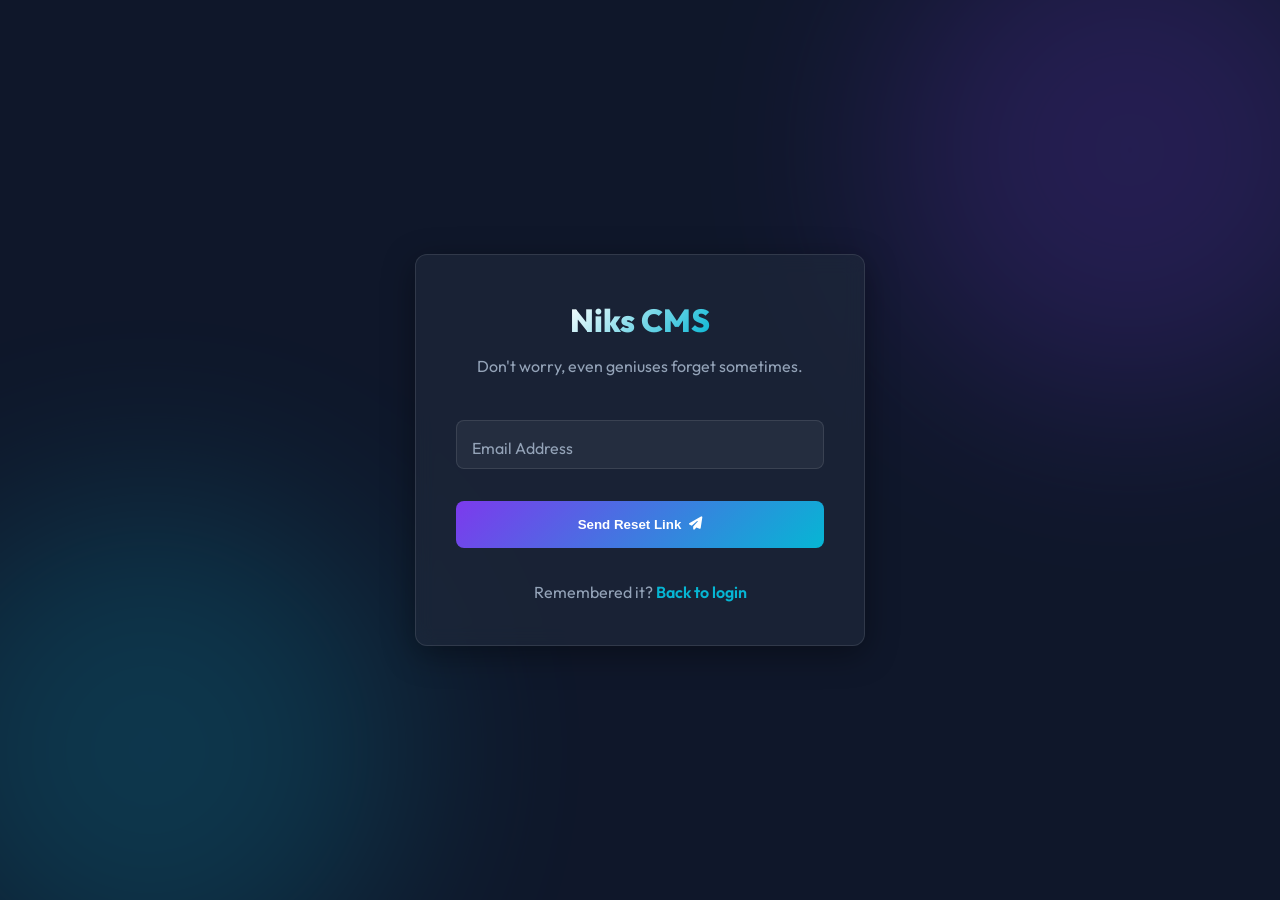
<file: auth/forgot-password.html>
<!DOCTYPE html>
<html lang="en">
<head>
    <meta charset="UTF-8">
    <meta name="viewport" content="width=device-width, initial-scale=1.0">
    <title>Forgot Password | Niks Blog CMS</title>
    
    <link rel="preconnect" href="https://fonts.googleapis.com">
    <link rel="preconnect" href="https://fonts.gstatic.com" crossorigin>
    <link href="https://fonts.googleapis.com/css2?family=Outfit:wght@300;400;500;600;700;800&display=swap" rel="stylesheet">
    <link rel="stylesheet" href="https://cdnjs.cloudflare.com/ajax/libs/font-awesome/6.4.0/css/all.min.css">
    
    <link rel="stylesheet" href="../css/style.css">
    <style>
        body { min-height: 100vh; display: flex; align-items: center; justify-content: center; }
        .auth-container { width: 100%; max-width: 450px; padding: 2.5rem; }
        .form-group { margin-bottom: 2rem; position: relative; }
        .form-input { width: 100%; padding: 1rem; background: rgba(255,255,255,0.05); border: 1px solid var(--glass-border); border-radius: var(--radius-sm); color: white; outline: none; transition: var(--transition); }
        .form-input:focus { border-color: var(--primary); background: rgba(255,255,255,0.1); }
        .floating-label { position: absolute; left: 1rem; top: 1rem; color: var(--text-secondary); pointer-events: none; transition: var(--transition); }
        .form-input:focus + .floating-label, .form-input:not(:placeholder-shown) + .floating-label { top: -1.5rem; left: 0.2rem; font-size: 0.85rem; color: var(--accent); }
    </style>
</head>
<body>
    <div class="gradient-bg">
        <div class="gradient-sphere sphere-1"></div>
        <div class="gradient-sphere sphere-2"></div>
    </div>

    <div class="auth-container glass-card animate-fade">
        <div style="text-align: center; margin-bottom: 2.5rem;">
            <a href="../index.html" class="logo" style="font-size: 2rem;">Niks CMS</a>
            <p style="color: var(--text-secondary); margin-top: 0.5rem;">Don't worry, even geniuses forget sometimes.</p>
        </div>

        <form id="forgotForm">
            <div class="form-group">
                <input type="email" id="email" class="form-input" placeholder=" " required>
                <label class="floating-label">Email Address</label>
            </div>
            
            <button type="submit" class="btn btn-primary" style="width: 100%; justify-content: center; padding: 1rem;">
                Send Reset Link <i class="fas fa-paper-plane"></i>
            </button>
        </form>

        <div style="text-align: center; margin-top: 2rem; color: var(--text-secondary);">
            Remembered it? <a href="login.html" style="color: var(--accent); font-weight: 600;">Back to login</a>
        </div>
    </div>

    <script type="module">
        import { initCommon } from '../js/common.js';
        import { state } from '../js/state.js';
        initCommon(state);
        
        document.getElementById('forgotForm').addEventListener('submit', (e) => {
            e.preventDefault();
            alert('Password reset link sent to your email!');
            window.location.href = 'login.html';
        });
    </script>
</body>
</html>
</file>
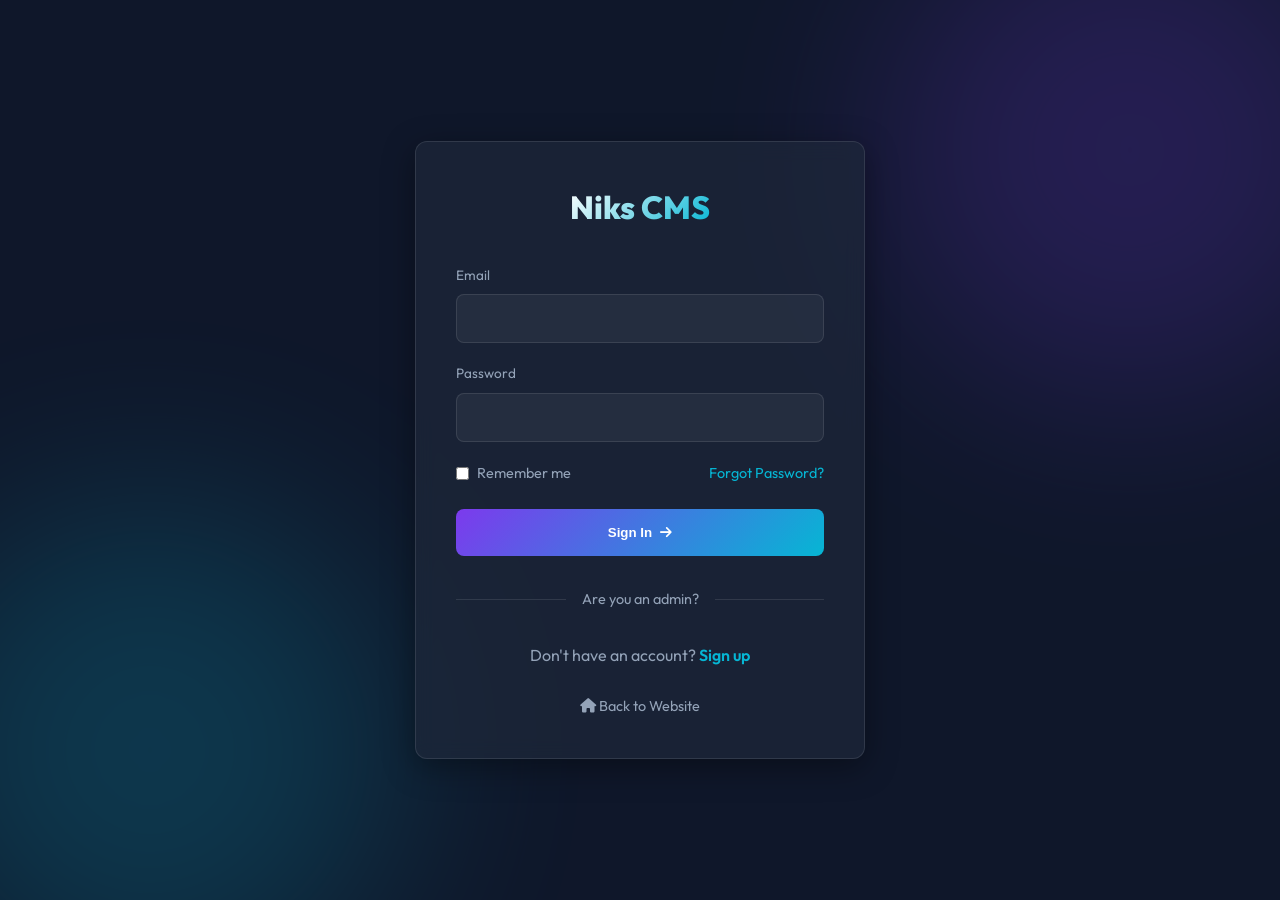
<file: auth/login.html>
<!DOCTYPE html>
<html lang="en">
<head>
    <meta charset="UTF-8">
    <meta name="viewport" content="width=device-width, initial-scale=1.0">
    <title>Login | Niks Blog CMS</title>

    <link rel="preconnect" href="https://fonts.googleapis.com">
    <link rel="preconnect" href="https://fonts.gstatic.com" crossorigin>
    <link href="https://fonts.googleapis.com/css2?family=Outfit:wght@300;400;500;600;700;800&display=swap" rel="stylesheet">
    <link rel="stylesheet" href="https://cdnjs.cloudflare.com/ajax/libs/font-awesome/6.4.0/css/all.min.css">

    <link rel="stylesheet" href="../css/style.css">
    <style>
        body {
            min-height: 100vh;
            display: flex;
            align-items: center;
            justify-content: center;
            padding: 2rem 1rem;
        }
        .auth-container {
            width: 100%;
            max-width: 450px;
            padding: 2.5rem;
        }
        .form-group {
            margin-bottom: 1.25rem;
        }
        .form-group label {
            display: block;
            font-size: 0.85rem;
            color: var(--text-secondary);
            margin-bottom: 0.5rem;
        }
        .form-input {
            width: 100%;
            padding: 1rem;
            background: rgba(255, 255, 255, 0.05);
            border: 1px solid var(--glass-border);
            border-radius: var(--radius-sm);
            color: white;
            outline: none;
            transition: var(--transition);
        }
        .form-input::placeholder {
            color: transparent;
        }
        .form-input:focus {
            border-color: var(--primary);
            background: rgba(255, 255, 255, 0.1);
        }
        .form-input:focus::placeholder {
            color: var(--text-secondary);
            opacity: 0.6;
        }
        .auth-divider {
            display: flex;
            align-items: center;
            gap: 1rem;
            margin: 2rem 0;
            color: var(--text-secondary);
            font-size: 0.9rem;
        }
        .auth-divider::before,
        .auth-divider::after {
            content: '';
            flex: 1;
            height: 1px;
            background: var(--glass-border);
        }
        .admin-toggle {
            background: none;
            border: none;
            color: var(--text-secondary);
            font: inherit;
            font-size: 0.9rem;
            cursor: pointer;
            padding: 0;
            transition: var(--transition);
        }
        .admin-toggle:hover {
            color: var(--accent);
        }
        .admin-toggle.active {
            color: var(--primary);
            font-weight: 600;
        }
        #adminPanel {
            display: none;
        }
        #adminPanel.visible {
            display: block;
        }
        .user-only {
            display: block;
        }
        body.admin-mode .user-only {
            display: none;
        }
    </style>
</head>
<body>
    <div class="gradient-bg">
        <div class="gradient-sphere sphere-1"></div>
        <div class="gradient-sphere sphere-2"></div>
    </div>

    <div class="auth-container glass-card animate-fade">
        <div style="text-align: center; margin-bottom: 2rem;">
            <a href="../index.html" class="logo" style="font-size: 2rem;">Niks CMS</a>
        </div>

        <form id="loginForm" autocomplete="off">
            <div class="form-group user-field">
                <label for="email" id="emailLabel">Email</label>
                <input type="email" id="email" class="form-input" name="email" required autocomplete="off">
            </div>
            <div class="form-group">
                <label for="password">Password</label>
                <input type="password" id="password" class="form-input" name="password" required autocomplete="new-password">
            </div>

            <div class="user-only" style="display: flex; justify-content: space-between; align-items: center; margin-bottom: 1.5rem; font-size: 0.9rem;">
                <label style="display: flex; align-items: center; gap: 0.5rem; color: var(--text-secondary);">
                    <input type="checkbox" id="rememberMe"> Remember me
                </label>
                <a href="forgot-password.html" style="color: var(--accent);">Forgot Password?</a>
            </div>

            <button type="submit" class="btn btn-primary" id="submitBtn" style="width: 100%; justify-content: center; padding: 1rem;">
                Sign In <i class="fas fa-arrow-right"></i>
            </button>
        </form>

        <div class="auth-divider">
            <button type="button" class="admin-toggle" id="adminToggle" aria-expanded="false">
                Are you an admin?
            </button>
        </div>

        <div id="adminPanel">
            <button type="button" class="btn btn-primary" id="adminSubmitBtn" style="width: 100%; justify-content: center; padding: 1rem;">
                <i class="fas fa-shield-alt"></i> Admin Sign In
            </button>
            <button type="button" class="admin-toggle" id="backToUserBtn" style="width: 100%; margin-top: 1rem; text-align: center;">
                Back to user sign in
            </button>
        </div>

        <div class="user-only" style="text-align: center; margin-top: 2rem; color: var(--text-secondary);">
            Don't have an account? <a href="register.html" style="color: var(--accent); font-weight: 600;">Sign up</a>
        </div>

        <div style="text-align: center; margin-top: 1.5rem;">
            <a href="../index.html" style="color: var(--text-secondary); font-size: 0.9rem;">
                <i class="fas fa-home"></i> Back to Website
            </a>
        </div>
    </div>

    <script type="module">
        import { isValidEmail } from '../js/common.js';
        import { state } from '../js/state.js';

        const emailInput = document.getElementById('email');
        const passwordInput = document.getElementById('password');
        const rememberCheckbox = document.getElementById('rememberMe');
        const loginForm = document.getElementById('loginForm');
        const submitBtn = document.getElementById('submitBtn');
        const adminToggle = document.getElementById('adminToggle');
        const adminPanel = document.getElementById('adminPanel');
        const adminSubmitBtn = document.getElementById('adminSubmitBtn');
        const backToUserBtn = document.getElementById('backToUserBtn');
        const emailLabel = document.getElementById('emailLabel');

        let adminMode = false;

        emailInput.value = '';
        passwordInput.value = '';

        if (state.isAuthenticated()) {
            window.location.href = state.getDashboardPath(true);
        }

        function setAdminMode(on) {
            adminMode = on;
            document.body.classList.toggle('admin-mode', on);
            adminPanel.classList.toggle('visible', on);
            adminToggle.classList.toggle('active', on);
            adminToggle.setAttribute('aria-expanded', on ? 'true' : 'false');
            adminToggle.textContent = on ? 'Administrator sign in' : 'Are you an admin?';
            emailLabel.textContent = on ? 'Admin email' : 'Email';
            submitBtn.style.display = on ? 'none' : 'flex';
        }

        adminToggle.addEventListener('click', () => setAdminMode(!adminMode));
        backToUserBtn.addEventListener('click', () => setAdminMode(false));

        function redirectAfterLogin(user) {
            if (user.role === 'admin' || state.isAdmin()) {
                window.location.href = '../admin/dashboard.html';
                return;
            }
            if (rememberCheckbox.checked) {
                localStorage.setItem('niks_remember_email', emailInput.value.trim());
            } else {
                localStorage.removeItem('niks_remember_email');
            }
            window.location.href = '../user/dashboard.html';
        }

        loginForm.addEventListener('submit', (e) => {
            e.preventDefault();
            if (adminMode) {
                adminSubmitBtn.click();
                return;
            }

            const email = emailInput.value.trim();
            const password = passwordInput.value;

            if (!isValidEmail(email)) {
                alert('Please enter a valid email address.');
                return;
            }

            const user = state.login(email, password);
            if (user) {
                redirectAfterLogin(user);
            } else {
                alert('Invalid email or password. Please try again or sign up.');
            }
        });

        adminSubmitBtn.addEventListener('click', () => {
            const email = emailInput.value.trim();
            const password = passwordInput.value;

            if (!email || !password) {
                alert('Please enter your admin email and password.');
                return;
            }

            const user = state.login(email, password);
            if (user && state.isAdmin()) {
                window.location.href = '../admin/dashboard.html';
            } else {
                alert('Invalid administrator credentials.');
            }
        });
    </script>
</body>
</html>
</file>
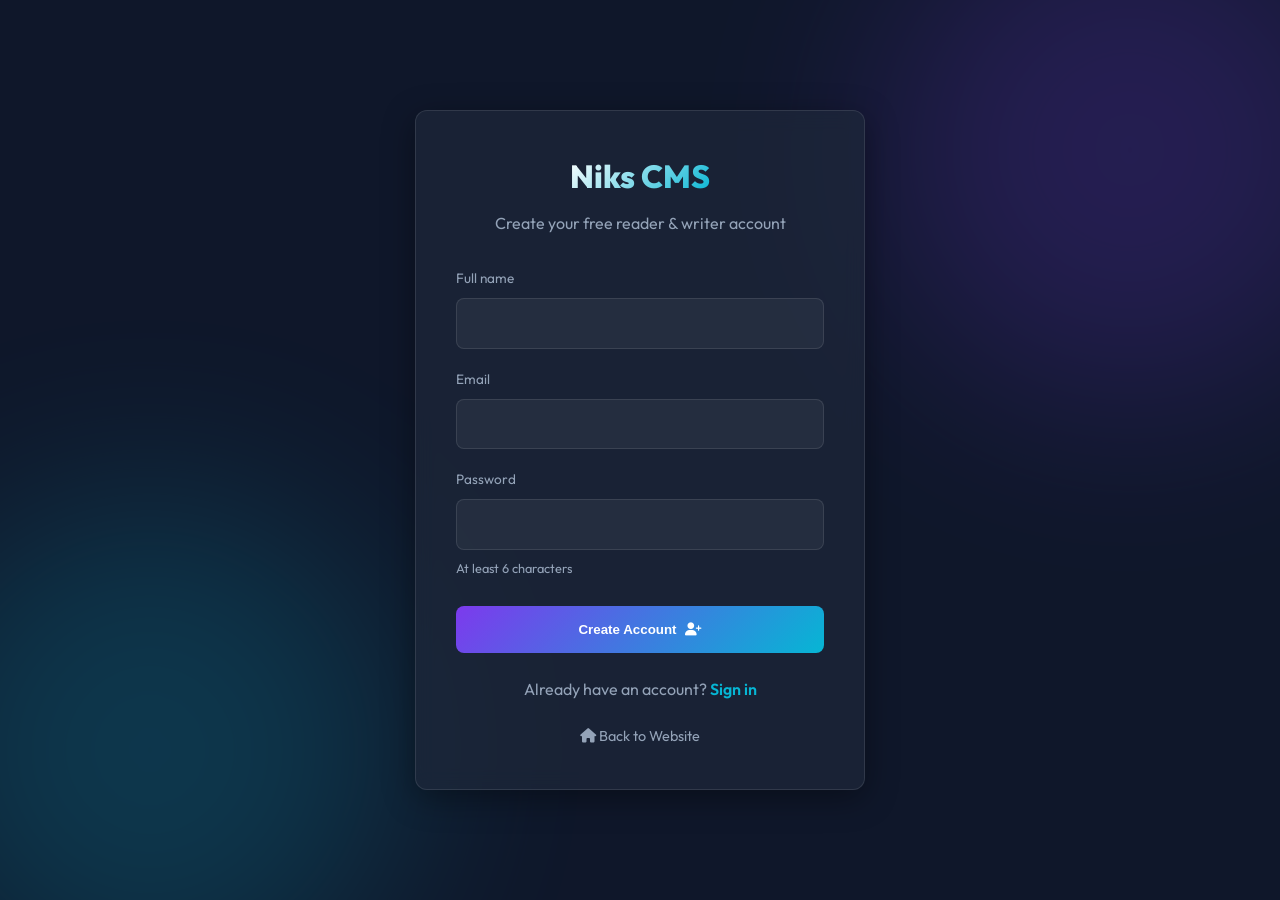
<file: auth/register.html>
<!DOCTYPE html>
<html lang="en">
<head>
    <meta charset="UTF-8">
    <meta name="viewport" content="width=device-width, initial-scale=1.0">
    <title>Create Account | Niks Blog CMS</title>

    <link rel="preconnect" href="https://fonts.googleapis.com">
    <link rel="preconnect" href="https://fonts.gstatic.com" crossorigin>
    <link href="https://fonts.googleapis.com/css2?family=Outfit:wght@300;400;500;600;700;800&display=swap" rel="stylesheet">
    <link rel="stylesheet" href="https://cdnjs.cloudflare.com/ajax/libs/font-awesome/6.4.0/css/all.min.css">
    <link rel="stylesheet" href="../css/style.css">
    <style>
        body { min-height: 100vh; display: flex; align-items: center; justify-content: center; padding: 2rem 1rem; }
        .auth-container { width: 100%; max-width: 450px; padding: 2.5rem; }
        .form-group { margin-bottom: 1.25rem; }
        .form-group label { display: block; font-size: 0.85rem; color: var(--text-secondary); margin-bottom: 0.5rem; }
    </style>
</head>
<body>
    <div class="gradient-bg">
        <div class="gradient-sphere sphere-1"></div>
        <div class="gradient-sphere sphere-2"></div>
    </div>

    <div class="auth-container glass-card animate-fade">
        <div style="text-align: center; margin-bottom: 2rem;">
            <a href="../index.html" class="logo" style="font-size: 2rem;">Niks CMS</a>
            <p class="text-muted" style="margin-top: 0.5rem;">Create your free reader & writer account</p>
        </div>

        <form id="registerForm" autocomplete="off">
            <div class="form-group">
                <label for="name">Full name</label>
                <input type="text" id="name" class="form-input-pro" required autocomplete="name">
            </div>
            <div class="form-group">
                <label for="email">Email</label>
                <input type="email" id="email" class="form-input-pro" required autocomplete="email">
            </div>
            <div class="form-group">
                <label for="password">Password</label>
                <input type="password" id="password" class="form-input-pro" required autocomplete="new-password" minlength="6">
                <p class="text-muted" style="font-size: 0.8rem; margin-top: 0.5rem;">At least 6 characters</p>
            </div>

            <button type="submit" class="btn btn-primary" style="width: 100%; justify-content: center; padding: 1rem; margin-top: 0.5rem;">
                Create Account <i class="fas fa-user-plus"></i>
            </button>
        </form>

        <div style="text-align: center; margin-top: 1.5rem; color: var(--text-secondary);">
            Already have an account? <a href="login.html" style="color: var(--accent); font-weight: 600;">Sign in</a>
        </div>

        <div style="text-align: center; margin-top: 1.25rem;">
            <a href="../index.html" class="text-muted" style="font-size: 0.9rem;"><i class="fas fa-home"></i> Back to Website</a>
        </div>
    </div>

    <script type="module">
        import { isValidEmail } from '../js/common.js';
        import { state } from '../js/state.js';

        if (state.isAuthenticated()) {
            window.location.href = '../user/dashboard.html';
        }

        document.getElementById('registerForm').addEventListener('submit', (e) => {
            e.preventDefault();
            const username = document.getElementById('name').value.trim();
            const email = document.getElementById('email').value.trim();
            const password = document.getElementById('password').value;

            if (!username) {
                alert('Please enter your full name.');
                return;
            }
            if (!isValidEmail(email)) {
                alert('Please enter a valid email address.');
                return;
            }
            if (password.length < 6) {
                alert('Password must be at least 6 characters.');
                return;
            }

            const user = state.register({ username, email, password });
            if (user) {
                window.location.href = '../user/dashboard.html';
            } else {
                alert('An account with this email already exists. Please sign in instead.');
            }
        });
    </script>
</body>
</html>
</file>
<file: css/style.css>
/* Niks Blog CMS - Global Styles & Design System */

:root {
    /* Color Palette */
    --bg-dark: #0F172A;
    --bg-dark-soft: #1E293B;
    --primary: #7C3AED;
    --primary-glow: rgba(124, 58, 237, 0.4);
    --accent: #06B6D4;
    --text-primary: #F8FAFC;
    --text-secondary: #94A3B8;
    --glass-bg: rgba(30, 41, 59, 0.7);
    --glass-border: rgba(255, 255, 255, 0.1);
    --card-shadow: 0 8px 32px 0 rgba(0, 0, 0, 0.37);
    
    /* Light Mode Overrides (Defaulting to Dark as requested, but prepared for toggle) */
    --transition: all 0.3s cubic-bezier(0.4, 0, 0.2, 1);
    --radius-sm: 8px;
    --radius-md: 12px;
    --radius-lg: 24px;
}

[data-theme="light"] {
    --bg-dark: #F8FAFC;
    --bg-dark-soft: #FFFFFF;
    --text-primary: #0F172A;
    --text-secondary: #475569;
    --glass-bg: rgba(255, 255, 255, 0.7);
    --glass-border: rgba(15, 23, 42, 0.1);
}

* {
    margin: 0;
    padding: 0;
    box-sizing: border-box;
}

html {
    scroll-behavior: smooth;
}

body {
    font-family: 'Outfit', sans-serif;
    background-color: var(--bg-dark);
    color: var(--text-primary);
    line-height: 1.6;
    overflow-x: hidden;
    transition: var(--transition);
}

/* Typography */
h1, h2, h3, h4, h5, h6 {
    font-weight: 700;
    line-height: 1.2;
    margin-bottom: 1rem;
}

a {
    text-decoration: none;
    color: inherit;
    transition: var(--transition);
}

ul {
    list-style: none;
}

img {
    max-width: 100%;
    display: block;
}

/* Glassmorphism Classes */
.glass-panel {
    background: var(--glass-bg);
    backdrop-filter: blur(12px);
    -webkit-backdrop-filter: blur(12px);
    border: 1px solid var(--glass-border);
    border-radius: var(--radius-md);
}

.glass-card {
    background: var(--glass-bg);
    backdrop-filter: blur(10px);
    -webkit-backdrop-filter: blur(10px);
    border: 1px solid var(--glass-border);
    border-radius: var(--radius-md);
    box-shadow: var(--card-shadow);
    transition: var(--transition);
}

.glass-card:hover {
    transform: translateY(-5px);
    border-color: var(--primary);
    box-shadow: 0 12px 40px 0 var(--primary-glow);
}

/* Buttons */
.btn {
    padding: 0.8rem 1.5rem;
    border-radius: var(--radius-sm);
    font-weight: 600;
    cursor: pointer;
    border: none;
    display: inline-flex;
    align-items: center;
    gap: 0.5rem;
    transition: var(--transition);
}

.btn-primary {
    background: linear-gradient(135deg, var(--primary), var(--accent));
    color: white;
}

.btn-primary:hover {
    opacity: 0.9;
    transform: scale(1.02);
    box-shadow: 0 0 20px var(--primary-glow);
}

.btn-glass {
    background: rgba(255, 255, 255, 0.1);
    color: var(--text-primary);
    border: 1px solid var(--glass-border);
    backdrop-filter: blur(5px);
}

.btn-glass:hover {
    background: rgba(255, 255, 255, 0.2);
    border-color: var(--primary);
}

/* Layout Utilities */
.container {
    max-width: 1200px;
    margin: 0 auto;
    padding: 0 1.5rem;
}

.section-padding {
    padding: 100px 0;
}

@media (max-width: 768px) {
    .section-padding {
        padding: 60px 0;
    }
}

/* Badge */
.badge {
    padding: 0.25rem 0.75rem;
    border-radius: 20px;
    font-size: 0.75rem;
    font-weight: 600;
    text-transform: uppercase;
    background: var(--primary-glow);
    color: var(--accent);
    border: 1px solid var(--accent);
}

/* Navbar */
.navbar {
    position: fixed;
    top: 0;
    left: 0;
    width: 100%;
    z-index: 1000;
    padding: 1rem 0;
    transition: var(--transition);
}

.navbar.scrolled {
    background: var(--glass-bg);
    backdrop-filter: blur(15px);
    border-bottom: 1px solid var(--glass-border);
    padding: 0.8rem 0;
}

.nav-content {
    display: flex;
    justify-content: space-between;
    align-items: center;
}

.logo {
    font-size: 1.5rem;
    font-weight: 800;
    background: linear-gradient(135deg, #FFF, var(--accent));
    -webkit-background-clip: text;
    -webkit-text-fill-color: transparent;
}

.nav-links {
    display: flex;
    gap: 2rem;
    align-items: center;
}

.nav-link {
    color: var(--text-secondary);
    font-weight: 500;
}

.nav-link:hover, .nav-link.active {
    color: var(--primary);
}

/* Animations */
@keyframes fadeIn {
    from { opacity: 0; transform: translateY(20px); }
    to { opacity: 1; transform: translateY(0); }
}

@keyframes skeletonPulse {
    0% { background-color: rgba(255, 255, 255, 0.05); }
    50% { background-color: rgba(255, 255, 255, 0.1); }
    100% { background-color: rgba(255, 255, 255, 0.05); }
}

.animate-fade {
    animation: fadeIn 0.8s ease forwards;
}

/* Blog Cards */
.blog-card {
    display: flex;
    flex-direction: column;
    height: 100%;
}

.blog-card-img {
    width: 100%;
    height: 200px;
    object-fit: cover;
    border-radius: var(--radius-md) var(--radius-md) 0 0;
}

.blog-card-content {
    padding: 1.5rem;
    flex: 1;
    display: flex;
    flex-direction: column;
}

.author-avatar {
    width: 32px;
    height: 32px;
    border-radius: 50%;
    background: var(--primary);
    display: flex;
    align-items: center;
    justify-content: center;
    font-weight: bold;
    font-size: 0.8rem;
    color: white;
    flex-shrink: 0;
}

.author-avatar-lg {
    width: 80px;
    height: 80px;
    margin: 0 auto;
    font-size: 2rem;
    border: 4px solid var(--glass-border);
    background: linear-gradient(135deg, var(--primary), var(--accent));
}

.skeleton-card {
    height: 400px;
    border-radius: var(--radius-md);
    animation: skeletonPulse 1.5s infinite ease-in-out;
}

/* Gradient Mesh Background */
.gradient-bg {
    position: fixed;
    top: 0;
    left: 0;
    width: 100%;
    height: 100%;
    z-index: -1;
    background: var(--bg-dark);
    overflow: hidden;
}

.gradient-sphere {
    position: absolute;
    width: 500px;
    height: 500px;
    border-radius: 50%;
    filter: blur(100px);
    opacity: 0.2;
}

.sphere-1 {
    top: -100px;
    right: -100px;
    background: var(--primary);
}

.sphere-2 {
    bottom: -100px;
    left: -100px;
    background: var(--accent);
}

/* —— Professional layout utilities —— */
.page-hero {
    padding-top: 120px;
    padding-bottom: 60px;
}

.section-header {
    margin-bottom: 2.5rem;
}

.section-header h2 {
    font-size: clamp(1.75rem, 4vw, 2.5rem);
    margin-bottom: 0.5rem;
}

.section-header p {
    color: var(--text-secondary);
    max-width: 560px;
    font-size: 1.05rem;
}

.text-accent { color: var(--accent); }
.text-muted { color: var(--text-secondary); }

.stat-block {
    text-align: center;
    padding: 0.5rem;
}

.stat-block .stat-number {
    font-size: clamp(1.75rem, 4vw, 2.5rem);
    font-weight: 800;
    line-height: 1.1;
}

.stat-block .stat-label {
    color: var(--text-secondary);
    font-size: 0.8rem;
    text-transform: uppercase;
    letter-spacing: 0.08em;
    margin-top: 0.35rem;
}

.category-pill {
    display: inline-flex;
    align-items: center;
    gap: 0.5rem;
    padding: 0.65rem 1.25rem;
    border-radius: 999px;
    background: var(--glass-bg);
    border: 1px solid var(--glass-border);
    color: var(--text-secondary);
    font-weight: 500;
    font-size: 0.9rem;
    transition: var(--transition);
}

.category-pill:hover {
    color: var(--text-primary);
    border-color: var(--primary);
    background: rgba(124, 58, 237, 0.15);
}

.category-pills {
    display: flex;
    flex-wrap: wrap;
    gap: 0.75rem;
    justify-content: center;
}

.breadcrumb {
    display: flex;
    flex-wrap: wrap;
    align-items: center;
    gap: 0.5rem;
    font-size: 0.9rem;
    color: var(--text-secondary);
    margin-bottom: 1.5rem;
}

.breadcrumb a:hover { color: var(--accent); }
.breadcrumb span { opacity: 0.5; }

.empty-state {
    text-align: center;
    padding: 3rem 1.5rem;
    color: var(--text-secondary);
}

.empty-state i {
    font-size: 2.5rem;
    color: var(--primary);
    opacity: 0.7;
    margin-bottom: 1rem;
}

.empty-state h3 {
    color: var(--text-primary);
    margin-bottom: 0.5rem;
}

.quick-actions {
    display: grid;
    grid-template-columns: repeat(auto-fit, minmax(200px, 1fr));
    gap: 1rem;
    margin-bottom: 2rem;
}

.quick-action-card {
    padding: 1.25rem;
    border-radius: var(--radius-md);
    background: var(--glass-bg);
    border: 1px solid var(--glass-border);
    transition: var(--transition);
    cursor: pointer;
    text-align: left;
    color: inherit;
    font: inherit;
}

.quick-action-card:hover {
    border-color: var(--primary);
    transform: translateY(-2px);
}

.quick-action-card i {
    font-size: 1.25rem;
    color: var(--accent);
    margin-bottom: 0.75rem;
}

.welcome-banner {
    padding: 1.5rem 2rem;
    border-radius: var(--radius-md);
    background: linear-gradient(135deg, rgba(6, 182, 212, 0.12), rgba(124, 58, 237, 0.12));
    border: 1px solid var(--glass-border);
    margin-bottom: 2rem;
}

.welcome-banner h2 {
    font-size: 1.35rem;
    margin-bottom: 0.35rem;
}

.toast {
    position: fixed;
    bottom: 1.5rem;
    right: 1.5rem;
    z-index: 9999;
    padding: 1rem 1.5rem;
    border-radius: var(--radius-sm);
    background: var(--bg-dark-soft);
    border: 1px solid var(--accent);
    color: var(--text-primary);
    box-shadow: var(--card-shadow);
    animation: fadeIn 0.4s ease;
    max-width: 320px;
}

.form-input-pro {
    width: 100%;
    padding: 0.9rem 1rem;
    border-radius: var(--radius-sm);
    border: 1px solid var(--glass-border);
    background: rgba(255, 255, 255, 0.05);
    color: var(--text-primary);
    font-family: inherit;
    font-size: 1rem;
    outline: none;
    transition: var(--transition);
}

.form-input-pro:focus {
    border-color: var(--primary);
    box-shadow: 0 0 0 3px var(--primary-glow);
}

.search-bar {
    padding: 1rem 1.25rem;
    display: flex;
    gap: 1rem;
    align-items: center;
}

.search-bar input {
    flex: 1;
    background: transparent;
    border: none;
    outline: none;
    color: inherit;
    font-size: 1rem;
    font-family: inherit;
}

.blog-grid {
    display: grid;
    grid-template-columns: repeat(auto-fill, minmax(320px, 1fr));
    gap: 2rem;
}

.feature-card {
    padding: 2rem;
    height: 100%;
}

.feature-card .icon-wrap {
    width: 52px;
    height: 52px;
    border-radius: 12px;
    display: flex;
    align-items: center;
    justify-content: center;
    margin-bottom: 1.25rem;
    font-size: 1.25rem;
}

.menu-toggle {
    display: none;
    background: var(--glass-bg);
    border: 1px solid var(--glass-border);
    color: var(--text-primary);
    padding: 0.6rem 0.9rem;
    border-radius: var(--radius-sm);
    cursor: pointer;
    font-size: 1.1rem;
}

@media (max-width: 900px) {
    .menu-toggle { display: flex; align-items: center; justify-content: center; }

    .nav-links {
        position: fixed;
        top: 70px;
        right: 1rem;
        left: 1rem;
        flex-direction: column;
        gap: 0.5rem;
        padding: 1.25rem;
        background: var(--glass-bg);
        backdrop-filter: blur(16px);
        border: 1px solid var(--glass-border);
        border-radius: var(--radius-md);
        opacity: 0;
        visibility: hidden;
        transform: translateY(-10px);
        transition: var(--transition);
        z-index: 1001;
    }

    .nav-links.open {
        opacity: 1;
        visibility: visible;
        transform: translateY(0);
    }

    .nav-links .btn { width: 100%; justify-content: center; }
}

:focus-visible {
    outline: 2px solid var(--accent);
    outline-offset: 2px;
}
</file>
